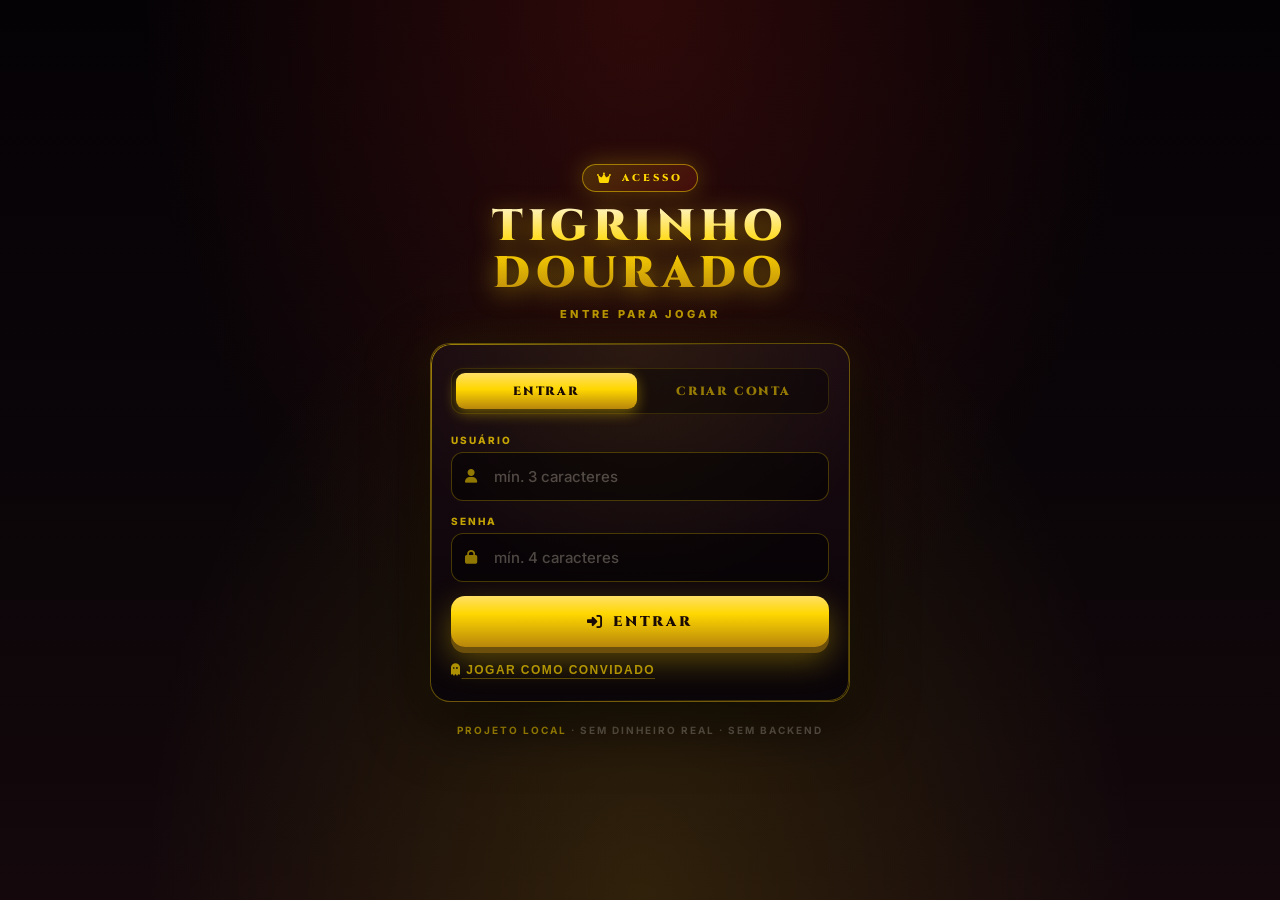
<file: index.html>
<!DOCTYPE html>
<html lang="pt-BR">
<head>
<meta charset="UTF-8">
<meta name="viewport" content="width=device-width, initial-scale=1.0, maximum-scale=1.0, user-scalable=no, viewport-fit=cover">
<meta name="theme-color" content="#0a0508">
<meta name="color-scheme" content="dark">
<meta name="format-detection" content="telephone=no">
<meta name="mobile-web-app-capable" content="yes">
<meta name="apple-mobile-web-app-capable" content="yes">
<meta name="apple-mobile-web-app-status-bar-style" content="black-translucent">
<meta name="apple-mobile-web-app-title" content="Tigrinho">
<link rel="icon" href="data:,">
<link rel="apple-touch-icon" href="data:,">
<title>Tigrinho Dourado · Entrar</title>

<link rel="preconnect" href="https://fonts.googleapis.com">
<link rel="preconnect" href="https://fonts.gstatic.com" crossorigin>
<link href="https://fonts.googleapis.com/css2?family=Cinzel:wght@700;900&family=Inter:wght@400;600;700;800;900&display=swap" rel="stylesheet">
<link rel="stylesheet" href="https://cdnjs.cloudflare.com/ajax/libs/font-awesome/6.5.2/css/all.min.css">

<style>
/* ============================================================
   INDEX.HTML — TELA DE LOGIN
   ------------------------------------------------------------
   Responsabilidades:
   1. Autenticar (local, sem backend) ou criar conta.
   2. Criar/garantir as variáveis persistentes:
      - cassino_users_v1    (array de usuários)
      - cassino_session_v1  (id do usuário logado)
      - cassino_history_v1  (histórico — opcional aqui, mas garantido)
   3. Redirecionar para home.html após sucesso.
   ------------------------------------------------------------
   AVISO DE SEGURANÇA (honesto):
   Não há backend. Senha é campo de UI, armazenada em texto puro
   no localStorage. Isso é aceitável para protótipo local, mas
   NÃO é seguro contra inspeção do storage. Não use em produção
   com dinheiro real.
   ============================================================ */

:root {
  --gold: #ffd700;
  --gold-3: #b8860b;
  --gold-5: #ffe066;
  --red: #d4261a;
  --red-dark: #8b0000;
  --bg: #0a0508;
  --bg-2: #14080c;
  --bg-3: #2a0a12;
  --cream: #fdf6e3;
  --text: #ffffff;
  --text-2: #d0c8b8;
  --text-3: #8a8070;
  --radius: 14px;
  --safe-top: env(safe-area-inset-top, 0px);
  --safe-bottom: env(safe-area-inset-bottom, 0px);
  --font-title: 'Cinzel', serif;
  --font-body: 'Inter', -apple-system, BlinkMacSystemFont, sans-serif;
}

* { margin: 0; padding: 0; box-sizing: border-box; -webkit-tap-highlight-color: transparent; -webkit-font-smoothing: antialiased; }
[hidden] { display: none !important; }

html, body { height: 100%; overflow-x: hidden; }

body {
  font-family: var(--font-body);
  color: var(--text);
  background:
    radial-gradient(ellipse at top, rgba(212, 38, 26, 0.20) 0%, transparent 55%),
    radial-gradient(ellipse at bottom, rgba(255, 215, 0, 0.12) 0%, transparent 55%),
    linear-gradient(180deg, #050205 0%, #0a0508 50%, #14080c 100%);
  background-attachment: fixed;
  min-height: 100vh;
  min-height: 100dvh;
  padding: calc(20px + var(--safe-top)) 20px calc(20px + var(--safe-bottom));
  user-select: none;
  -webkit-user-select: none;
  display: flex;
  flex-direction: column;
  align-items: center;
  justify-content: center;
}

/* ---------- Marca ---------- */
.brand {
  text-align: center;
  margin-bottom: 22px;
}
.brand-badge {
  display: inline-flex;
  align-items: center;
  gap: 8px;
  padding: 6px 14px;
  border-radius: 100px;
  background: linear-gradient(135deg, rgba(255,215,0,0.18) 0%, rgba(212,38,26,0.18) 100%);
  border: 1px solid rgba(255,215,0,0.5);
  font-family: var(--font-title);
  font-size: 10px;
  font-weight: 900;
  letter-spacing: 0.3em;
  color: var(--gold);
  text-transform: uppercase;
  box-shadow: 0 0 24px rgba(255,215,0,0.25);
  animation: badgePulse 2s ease-in-out infinite;
}
.brand-badge i { font-size: 12px; }
@keyframes badgePulse {
  0%,100% { box-shadow: 0 0 20px rgba(255,215,0,0.25); }
  50%     { box-shadow: 0 0 36px rgba(255,215,0,0.55); }
}
.brand-title {
  font-family: var(--font-title);
  font-size: clamp(28px, 9vw, 44px);
  font-weight: 900;
  letter-spacing: 0.12em;
  text-transform: uppercase;
  background: linear-gradient(180deg, #fff5cc 0%, #ffd700 45%, #b8860b 100%);
  -webkit-background-clip: text; background-clip: text;
  -webkit-text-fill-color: transparent;
  filter: drop-shadow(0 4px 12px rgba(255,215,0,0.5));
  margin-top: 12px;
  line-height: 1.05;
}
.brand-sub {
  font-size: 11px;
  letter-spacing: 0.3em;
  color: rgba(255,215,0,0.7);
  text-transform: uppercase;
  font-weight: 800;
  margin-top: 10px;
}

/* ---------- Card de login ---------- */
.auth-card {
  width: 100%;
  max-width: 420px;
  background:
    radial-gradient(circle at 50% 0%, rgba(255,215,0,0.08) 0%, transparent 60%),
    linear-gradient(180deg, #1a0a12 0%, #0a0508 100%);
  border: 1.5px solid rgba(255,215,0,0.35);
  border-radius: 20px;
  padding: 24px 20px;
  box-shadow: 0 20px 60px rgba(0,0,0,0.7), 0 0 40px rgba(255,215,0,0.08);
  position: relative;
  overflow: hidden;
}
.auth-card::before {
  content: "";
  position: absolute;
  inset: 0;
  border-radius: 20px;
  padding: 1px;
  background: linear-gradient(135deg, rgba(255,215,0,0.6), transparent 40%, transparent 60%, rgba(255,215,0,0.3));
  -webkit-mask: linear-gradient(#000 0 0) content-box, linear-gradient(#000 0 0);
  -webkit-mask-composite: xor;
          mask-composite: exclude;
  pointer-events: none;
}

/* ---------- Abas ---------- */
.tabs {
  display: grid;
  grid-template-columns: 1fr 1fr;
  gap: 6px;
  padding: 4px;
  background: rgba(0,0,0,0.35);
  border-radius: 12px;
  margin-bottom: 20px;
  border: 1px solid rgba(255,215,0,0.15);
}
.tab {
  padding: 10px 8px;
  border: none;
  background: transparent;
  color: rgba(255,215,0,0.55);
  font-family: var(--font-title);
  font-size: 12px;
  font-weight: 900;
  letter-spacing: 0.15em;
  text-transform: uppercase;
  border-radius: 9px;
  cursor: pointer;
  transition: color 0.2s, background 0.2s;
}
.tab.active {
  color: #1a0a05;
  background: linear-gradient(180deg, #ffe066 0%, #ffd700 45%, #b8860b 100%);
  box-shadow: 0 4px 14px rgba(255,215,0,0.4);
}

/* ---------- Form ---------- */
.field {
  margin-bottom: 14px;
}
.field label {
  display: block;
  font-size: 10px;
  font-weight: 800;
  letter-spacing: 0.2em;
  color: rgba(255,215,0,0.75);
  text-transform: uppercase;
  margin-bottom: 6px;
}
.field-input {
  position: relative;
}
.field-input i {
  position: absolute;
  left: 14px;
  top: 50%;
  transform: translateY(-50%);
  color: rgba(255,215,0,0.55);
  font-size: 14px;
  pointer-events: none;
}
.field input {
  width: 100%;
  padding: 14px 14px 14px 42px;
  background: rgba(0,0,0,0.45);
  border: 1.5px solid rgba(255,215,0,0.25);
  border-radius: 12px;
  color: var(--text);
  font-family: var(--font-body);
  font-size: 15px;
  font-weight: 600;
  outline: none;
  transition: border-color 0.2s, box-shadow 0.2s;
}
.field input::placeholder { color: rgba(208,200,184,0.35); font-weight: 500; }
.field input:focus {
  border-color: var(--gold);
  box-shadow: 0 0 0 3px rgba(255,215,0,0.18);
}
.field input:invalid:not(:placeholder-shown) {
  border-color: rgba(212,38,26,0.7);
}

/* ---------- Botão principal ---------- */
.btn-primary {
  width: 100%;
  padding: 16px;
  margin-top: 6px;
  font-family: var(--font-title);
  font-size: 14px;
  font-weight: 900;
  letter-spacing: 0.2em;
  text-transform: uppercase;
  border: none;
  border-radius: 14px;
  cursor: pointer;
  background: linear-gradient(180deg, #ffe066 0%, #ffd700 35%, #b8860b 100%);
  color: #1a0a05;
  box-shadow: 0 6px 0 #6b4f0a, 0 12px 32px rgba(255,215,0,0.35);
  display: flex;
  align-items: center;
  justify-content: center;
  gap: 8px;
  transition: transform 0.12s, box-shadow 0.2s, opacity 0.2s;
}
.btn-primary:active:not(:disabled) {
  transform: translateY(4px);
  box-shadow: 0 2px 0 #6b4f0a, 0 6px 20px rgba(255,215,0,0.35);
}
.btn-primary:disabled { opacity: 0.45; cursor: not-allowed; filter: grayscale(0.4); }
.btn-primary i { font-size: 15px; }

/* ---------- Mensagens ---------- */
.msg {
  margin-top: 12px;
  padding: 10px 14px;
  border-radius: 10px;
  font-size: 13px;
  font-weight: 700;
  text-align: center;
  display: none;
  align-items: center;
  justify-content: center;
  gap: 8px;
}
.msg.show { display: flex; }
.msg.error { background: rgba(212,38,26,0.15); border: 1px solid rgba(212,38,26,0.5); color: #ff8a80; }
.msg.success { background: rgba(34,197,94,0.15); border: 1px solid rgba(34,197,94,0.5); color: #86efac; }

/* ---------- Rodapé ---------- */
.foot {
  margin-top: 22px;
  text-align: center;
  font-size: 10px;
  letter-spacing: 0.2em;
  color: rgba(208,200,184,0.4);
  text-transform: uppercase;
  font-weight: 700;
}
.foot strong { color: rgba(255,215,0,0.7); }

/* ---------- Convite / visitante ---------- */
.guest-link {
  display: block;
  margin-top: 16px;
  text-align: center;
  background: none;
  border: none;
  color: rgba(255,215,0,0.65);
  font-size: 12px;
  font-weight: 700;
  letter-spacing: 0.12em;
  text-transform: uppercase;
  cursor: pointer;
  text-decoration: underline;
  text-underline-offset: 4px;
  text-decoration-color: rgba(255,215,0,0.3);
}
.guest-link:active { color: var(--gold); }

/* ---------- Splash (enquanto valida sessão) ---------- */
.splash {
  position: fixed;
  inset: 0;
  display: flex;
  flex-direction: column;
  align-items: center;
  justify-content: center;
  gap: 16px;
  background: #0a0508;
  z-index: 9999;
}
.splash i {
  font-size: 42px;
  color: var(--gold);
  filter: drop-shadow(0 0 20px rgba(255,215,0,0.7));
}
.splash span {
  font-family: var(--font-title);
  font-size: 12px;
  letter-spacing: 0.3em;
  color: rgba(255,215,0,0.7);
  text-transform: uppercase;
  font-weight: 800;
}

@media (prefers-reduced-motion: reduce) {
  *, *::before, *::after {
    animation-duration: 0.01ms !important;
    animation-iteration-count: 1 !important;
    transition-duration: 0.01ms !important;
  }
}
</style>
</head>
<body>

<!-- Splash inicial: evita flash do form enquanto validamos sessão existente -->
<div class="splash" id="splash">
  <i class="fa-solid fa-crown fa-beat"></i>
  <span>Verificando sessão…</span>
</div>

<header class="brand">
  <div class="brand-badge">
    <i class="fa-solid fa-crown"></i>
    <span>Acesso</span>
  </div>
  <h1 class="brand-title">Tigrinho<br>Dourado</h1>
  <p class="brand-sub">Entre para jogar</p>
</header>

<main class="auth-card" id="authCard" hidden>

  <div class="tabs" role="tablist">
    <button class="tab active" id="tabLogin" role="tab" aria-selected="true">Entrar</button>
    <button class="tab" id="tabRegister" role="tab" aria-selected="false">Criar conta</button>
  </div>

  <form id="authForm" autocomplete="off" novalidate>
    <div class="field">
      <label for="username">Usuário</label>
      <div class="field-input">
        <i class="fa-solid fa-user"></i>
        <input
          type="text"
          id="username"
          name="username"
          placeholder="mín. 3 caracteres"
          minlength="3"
          maxlength="20"
          autocapitalize="off"
          autocorrect="off"
          spellcheck="false"
          required>
      </div>
    </div>

    <div class="field">
      <label for="password">Senha</label>
      <div class="field-input">
        <i class="fa-solid fa-lock"></i>
        <input
          type="password"
          id="password"
          name="password"
          placeholder="mín. 4 caracteres"
          minlength="4"
          maxlength="40"
          required>
      </div>
    </div>

    <button type="submit" class="btn-primary" id="submitBtn">
      <i class="fa-solid fa-right-to-bracket"></i>
      <span id="submitLabel">Entrar</span>
    </button>

    <div class="msg" id="msg" role="alert"></div>
  </form>

  <button type="button" class="guest-link" id="guestBtn">
    <i class="fa-solid fa-ghost"></i> Jogar como convidado
  </button>

</main>

<p class="foot">
  <strong>Projeto local</strong> · sem dinheiro real · sem backend
</p>

<script>
(function () {
  "use strict";

  /* ============================================================
     CONSTANTES DE STORAGE
     ------------------------------------------------------------
     Estas chaves SÃO O CONTRATO com os outros arquivos:
       - laistiger.html / script.js leem cassino_session_v1 e cassino_users_v1
       - home.html idem
       - regatebonus.html / bonuswin.html leem cassino_users_v1
     NÃO RENOMEIE sem atualizar todos os arquivos.
     ============================================================ */
  const STORAGE_USERS   = "cassino_users_v1";
  const STORAGE_SESSION = "cassino_session_v1";
  const STORAGE_HISTORY = "cassino_history_v1";

  const START_COINS = 1000;           // centavos → L$ 10,00 inicial
  const HOME_URL    = "home.html";

  /* ============================================================
     STORAGE HELPERS
     ============================================================ */
  function getUsers() {
    try { return JSON.parse(localStorage.getItem(STORAGE_USERS)) || []; }
    catch (e) { return []; }
  }
  function saveUsers(users) {
    try { localStorage.setItem(STORAGE_USERS, JSON.stringify(users)); }
    catch (e) { /* storage cheio / privado — ignoramos */ }
  }
  function getSession() {
    try { return localStorage.getItem(STORAGE_SESSION); }
    catch (e) { return null; }
  }
  function setSession(id) {
    try { localStorage.setItem(STORAGE_SESSION, id); }
    catch (e) {}
  }
  function ensureHistory() {
    try {
      if (!localStorage.getItem(STORAGE_HISTORY)) {
        localStorage.setItem(STORAGE_HISTORY, JSON.stringify([]));
      }
    } catch (e) {}
  }

  /* ============================================================
     HELPERS DE UI
     ============================================================ */
  const $ = (id) => document.getElementById(id);

  function showMsg(text, type = "error") {
    const el = $("msg");
    if (!el) return;
    el.className = "msg show " + type;
    el.innerHTML = (type === "error"
      ? '<i class="fa-solid fa-circle-exclamation"></i>'
      : '<i class="fa-solid fa-circle-check"></i>') + "<span>" + text + "</span>";
  }
  function hideMsg() {
    const el = $("msg");
    if (el) el.className = "msg";
  }

  /* ============================================================
     CRIAÇÃO DE USUÁRIO
     ------------------------------------------------------------
     Estrutura persistida:
     {
       id, username, password, guest,
       coins, stats, eventProgress, createdAt
     }
     ============================================================ */
  function makeId(prefix) {
    return prefix + "_" + Date.now().toString(36) + Math.random().toString(36).slice(2, 7);
  }

  function createUser(username, password, guest = false) {
    return {
      id: makeId(guest ? "guest" : "user"),
      username: username,
      password: password,          // AVISO: texto puro — protótipo local
      guest: guest,
      coins: START_COINS,
      stats: {
        totalSpins: 0, totalHits: 0, totalWagered: 0, totalWon: 0,
        bigWins: 0, megaWins: 0, superWins: 0,
        totalEvents: 0, totalSurprises: 0, biggestWin: 0,
      },
      eventProgress: 0,
      lastBonusClaim: 0,           // timestamp — usado pela tela de bônus
      createdAt: Date.now(),
    };
  }

  function persistUser(user) {
    const users = getUsers();
    users.push(user);
    saveUsers(users);
    setSession(user.id);
    ensureHistory();
  }

  /* ============================================================
     REDIRECIONAMENTO
     ------------------------------------------------------------
     Sempre para home.html, usando replace pra não voltar pro login.
     ============================================================ */
  function goHome() {
    try { window.location.replace(HOME_URL); }
    catch (e) { window.location.href = HOME_URL; }
  }

  /* ============================================================
     VALIDAÇÃO
     ============================================================ */
  function validate(username, password) {
    if (!username || username.length < 3)  return "Usuário precisa ter ao menos 3 caracteres.";
    if (!password || password.length < 4)  return "Senha precisa ter ao menos 4 caracteres.";
    if (username.length > 20)              return "Usuário muito longo (máx. 20).";
    if (!/^[a-zA-Z0-9_.-]+$/.test(username)) return "Usuário só pode ter letras, números, _ . -";
    return null;
  }

  /* ============================================================
     AÇÕES
     ============================================================ */
  let mode = "login";  // "login" | "register"

  function switchMode(newMode) {
    mode = newMode;
    hideMsg();
    const tabLogin = $("tabLogin");
    const tabRegister = $("tabRegister");
    const label = $("submitLabel");
    const icon = $("submitBtn") && $("submitBtn").querySelector("i");

    if (newMode === "login") {
      tabLogin.classList.add("active");    tabLogin.setAttribute("aria-selected", "true");
      tabRegister.classList.remove("active"); tabRegister.setAttribute("aria-selected", "false");
      if (label) label.textContent = "Entrar";
      if (icon) icon.className = "fa-solid fa-right-to-bracket";
    } else {
      tabRegister.classList.add("active"); tabRegister.setAttribute("aria-selected", "true");
      tabLogin.classList.remove("active"); tabLogin.setAttribute("aria-selected", "false");
      if (label) label.textContent = "Criar conta";
      if (icon) icon.className = "fa-solid fa-user-plus";
    }
  }

  function handleSubmit(e) {
    e.preventDefault();
    hideMsg();

    const username = ($("username").value || "").trim();
    const password = ($("password").value || "");

    const err = validate(username, password);
    if (err) { showMsg(err, "error"); return; }

    const users = getUsers();
    const existing = users.find(u => u.username.toLowerCase() === username.toLowerCase());

    if (mode === "register") {
      if (existing) {
        showMsg("Este usuário já existe. Tente entrar.", "error");
        return;
      }
      const user = createUser(username, password, false);
      persistUser(user);
      showMsg("Conta criada! Entrando…", "success");
      setTimeout(goHome, 600);
      return;
    }

    // login
    if (!existing) {
      showMsg("Usuário não encontrado. Crie uma conta.", "error");
      return;
    }
    if (existing.guest) {
      showMsg("Esse usuário é convidado. Crie uma conta pra salvar progresso.", "error");
      return;
    }
    if (existing.password !== password) {
      showMsg("Senha incorreta.", "error");
      return;
    }
    setSession(existing.id);
    ensureHistory();
    showMsg("Bem-vindo de volta!", "success");
    setTimeout(goHome, 500);
  }

  function handleGuest() {
    hideMsg();
    const user = createUser("Convidado", "", true);
    persistUser(user);
    showMsg("Entrando como convidado…", "success");
    setTimeout(goHome, 500);
  }

  /* ============================================================
     BOOT
     ------------------------------------------------------------
     1. Se já existe sessão válida → pula direto pra home.
     2. Senão → mostra o form.
     ============================================================ */
  function boot() {
    const splash = $("splash");
    const card = $("authCard");

    // Valida sessão existente
    let hasSession = false;
    try {
      const sid = getSession();
      if (sid) {
        const users = getUsers();
        hasSession = users.some(u => u.id === sid);
      }
    } catch (e) { hasSession = false; }

    if (hasSession) {
      // Já logado — vai direto pra home
      goHome();
      return;
    }

    // Sem sessão — mostra form
    if (splash) splash.setAttribute("hidden", "");
    if (card) card.removeAttribute("hidden");

    // Listeners
    const tabLogin = $("tabLogin");
    const tabRegister = $("tabRegister");
    const form = $("authForm");
    const guestBtn = $("guestBtn");

    if (tabLogin)    tabLogin.addEventListener("click", () => switchMode("login"));
    if (tabRegister) tabRegister.addEventListener("click", () => switchMode("register"));
    if (form)        form.addEventListener("submit", handleSubmit);
    if (guestBtn)    guestBtn.addEventListener("click", handleGuest);

    // Foca no usuário em mobile? Não — evita teclado abrindo sozinho.
    console.log("%c🔐 index.html · login", "color:#ffd700;font-size:14px;font-weight:900;");
    console.log("Storage:", STORAGE_USERS, "|", STORAGE_SESSION, "|", STORAGE_HISTORY);
    console.log("Destino pós-login:", HOME_URL);
  }

  if (document.readyState === "loading") {
    document.addEventListener("DOMContentLoaded", boot, { once: true });
  } else {
    boot();
  }
})();
</script>

</body>
</html>
</file>
